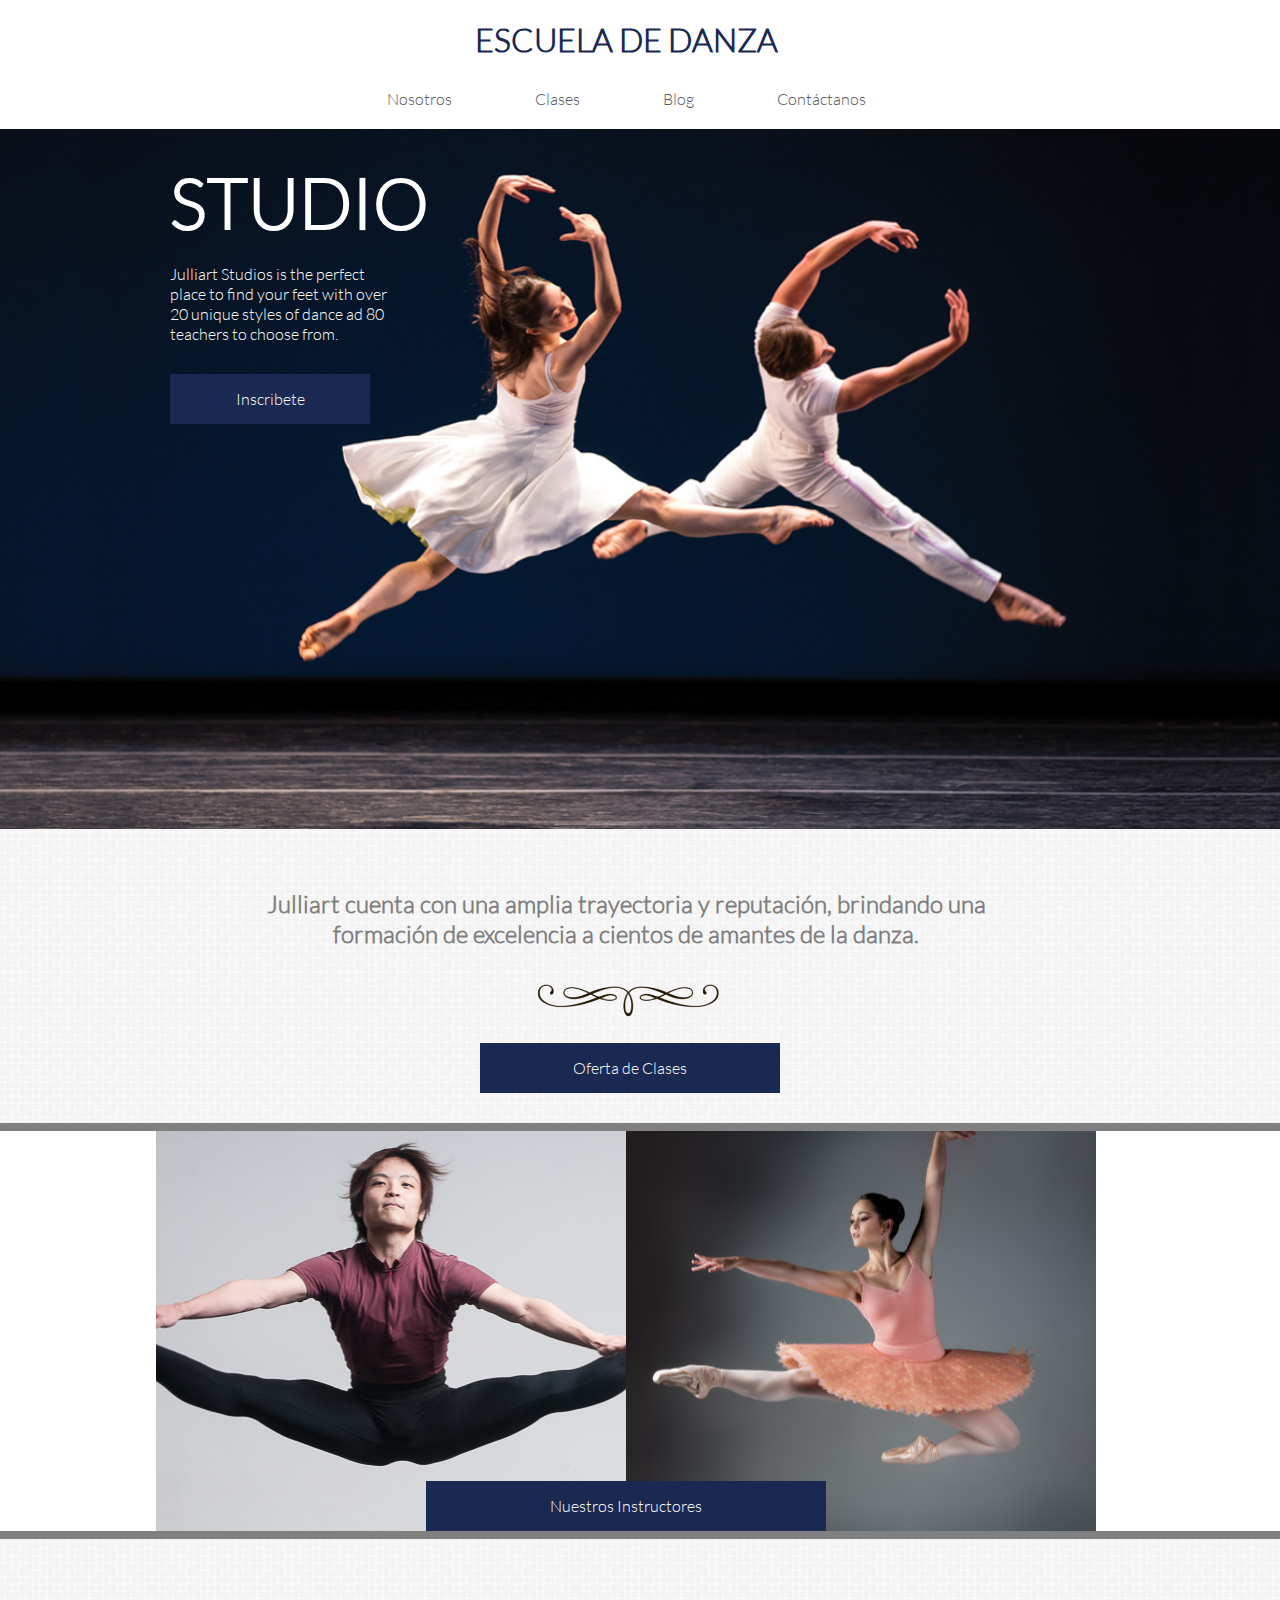
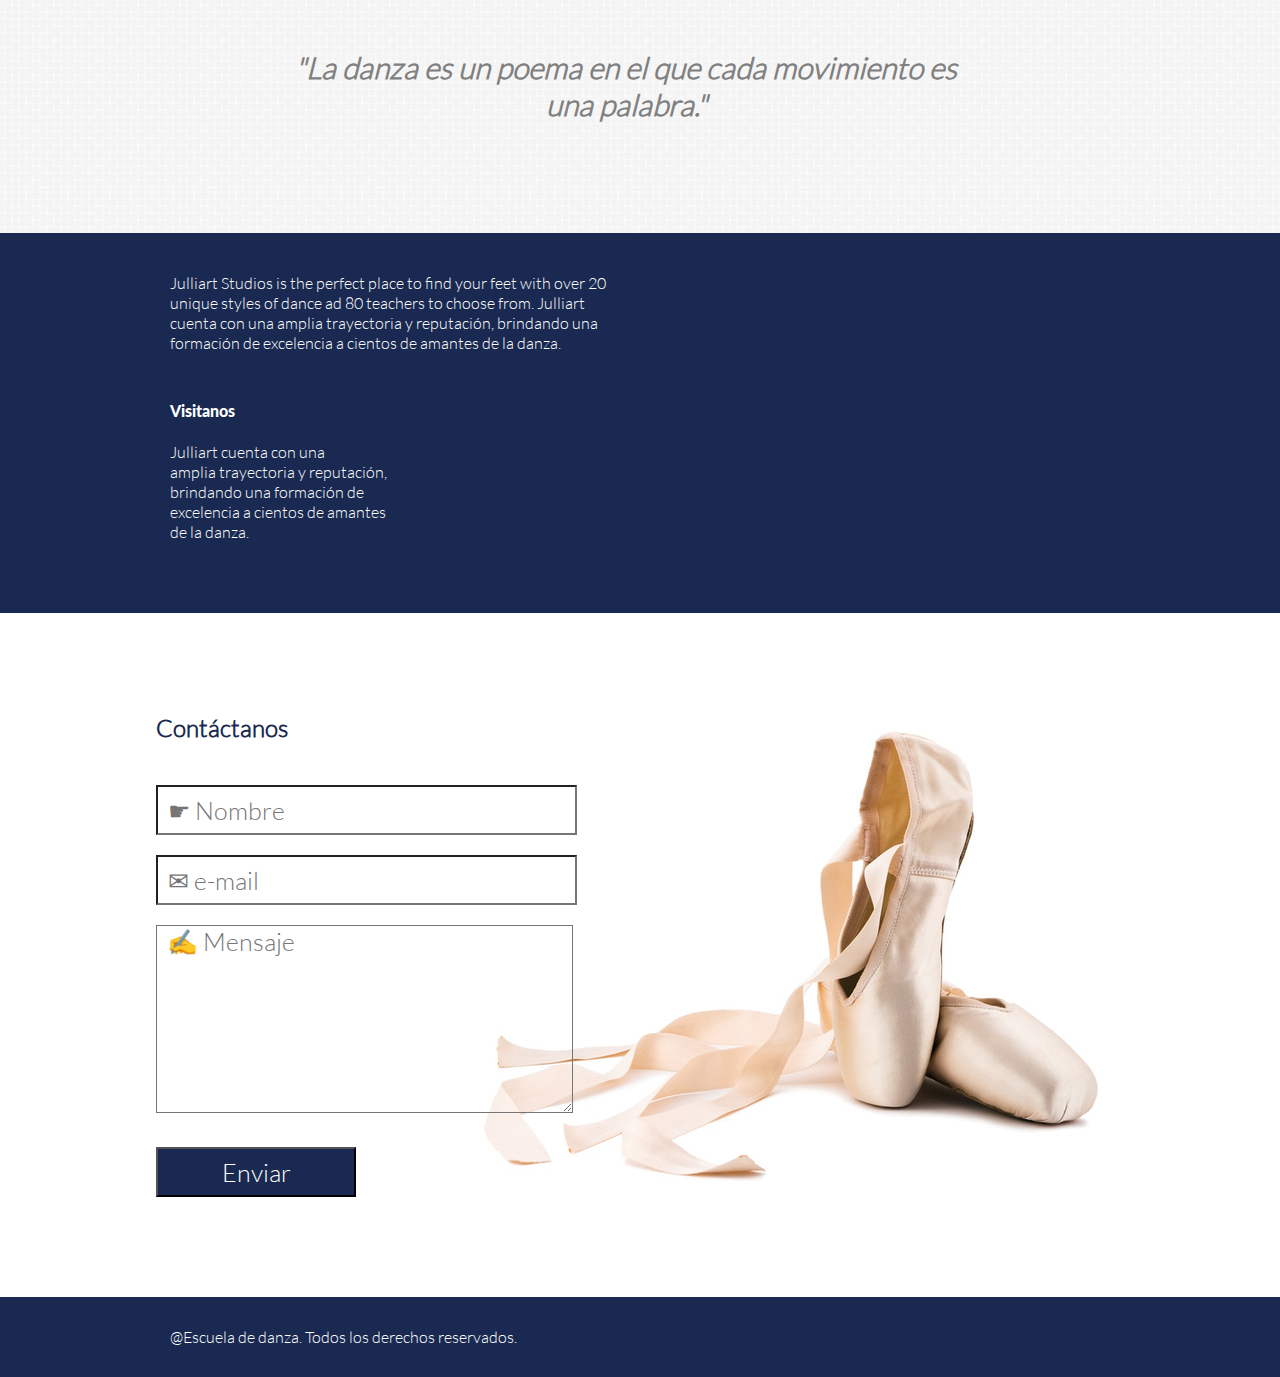
<file: index.html>
<!DOCTYPE html>
<html>
<head>
	<meta charset="UTF-8">
	<title>Escuela de Danza</title>
	<link rel='stylesheet' type='text/css' href='http://fonts.googleapis.com/css?family=Montserrat:400,700'>
	<link rel="stylesheet" type="text/css" href="css/grid-system.css">
	<link rel="stylesheet" type="text/css" href="css/utilities.css">
	<link rel="stylesheet" type="text/css" href="css/common.css">
	<link rel="stylesheet" type="text/css" href="css/main.css">
</head>
<body>
	<header>
		<div class="container">
			<div class="row">
				<a href="index.html"><h1>ESCUELA DE DANZA</h1></a>
			</div>
			<div class="row">
				<nav class="nav-header">
					<li><a href="nosotros.html">Nosotros</a></li>
					<li><a href="clases.html">Clases</a></li>
					<li><a href="blog.html">Blog</a></li>
					<li><a href="index.html#contacto">Contáctanos</a></li>
				</nav>
			</div>
		</div>
	</header>
	<section class="studio">
		<div class="container">
			<div class="row">
				<div class="col-12">
					<div class="texto col-3">
						<h2>STUDIO</h2>
						<br>
						<p>Julliart Studios is the perfect place to find your feet with over 20 unique styles of dance ad 80 teachers to choose from.</p>
						<a href=""><div class="boton_inscribete"><p>Inscribete</p></div></a>
					</div>
				</div>
			</div>
		</div>
	</section>
	<section class="fondo_dos">
		<div class="container">
			<div class="row">
				<div class="col-12">
					<h2>Julliart cuenta con una amplia trayectoria y reputación, brindando una formación de excelencia a cientos de amantes de la danza.</h2>
					<img src="img/decoration_1.png">
					<a href=""><div class="boton_oferta"><p>Oferta de Clases</p></div></a>
				</div>
			</div>
		</div>
	</section>
	<section class="instructores">
		<div class="container">
			<div class="row">
				<div class="instructor1 col-6">
				</div>
				<div class="instructor2 col-6">
				</div>
				<a href=""><div class="boton_instructor">Nuestros Instructores</div></a>
			</div>
		</div>
	</section>
	<section class="fondo_tres">
		<div class="container">
			<div class="row">
				<div class="col-12">
					<h2><i>"La danza es un poema en el que cada movimiento es una palabra."</i></h2>
				</div>
			</div>
		</div>
	</section>
	<section class="visitanos">
		<div class="container">
			<div class="row">
				<div class="col-6">
					<p>Julliart Studios is the perfect place to find your feet with over 20 unique styles of dance ad 80 teachers to choose from. Julliart cuenta con una amplia trayectoria y reputación, brindando una formación de excelencia a cientos de amantes de la danza.</p>
					<br>
					<h4>Visitanos</h4>
					<p>Julliart cuenta con una</p><p>amplia trayectoria y reputación, </p>brindando una formación de </p><p>excelencia a cientos de amantes<p> de la danza.</p>
				</div>
				<div class="col-6">
					<iframe src="https://www.google.com/maps/embed?pb=!1m10!1m8!1m3!1d15054.058405965086!2d-99.17330439999999!3d19.39015935!3m2!1i1024!2i768!4f13.1!5e0!3m2!1ses-419!2smx!4v1455805784728" width="400" height="300" frameborder="0" style="border:0" allowfullscreen></iframe>
				</div>
			</div>
		</div>
	</section>
	<section>
		<div class="container contactanos">
			<div class="row">
				<div class="formulario col-6">
					<h2><a name="contacto">Contáctanos</a></h2>
					<form id="contact_form" action="#" method="" enctype="">
						<label for="name"></label><br />
						<input id="name" class="input" name="name" type="text" value="" size="30" placeholder= "&#9755 Nombre" /><br />
						<label for="email"></label><br />
						<input id="email" class="input" name="email" type="text" value="" size="30" placeholder= "&#9993 e-mail"/><br />
						<label for="message"></label><br />
						<textarea id="message" class="input_2" name="message" rows="6" cols="30" placeholder= "&#9997 Mensaje"></textarea><br />
						<input id="submit_button" type="submit" value="Enviar" />
					</form>	
				</div>
			</div>
		</div>
	</section>
	<footer>
		<div class="container">
			<p>@Escuela de danza. Todos los derechos reservados.</p>
		</div>
	</footer>
</body>
</html>
</file>
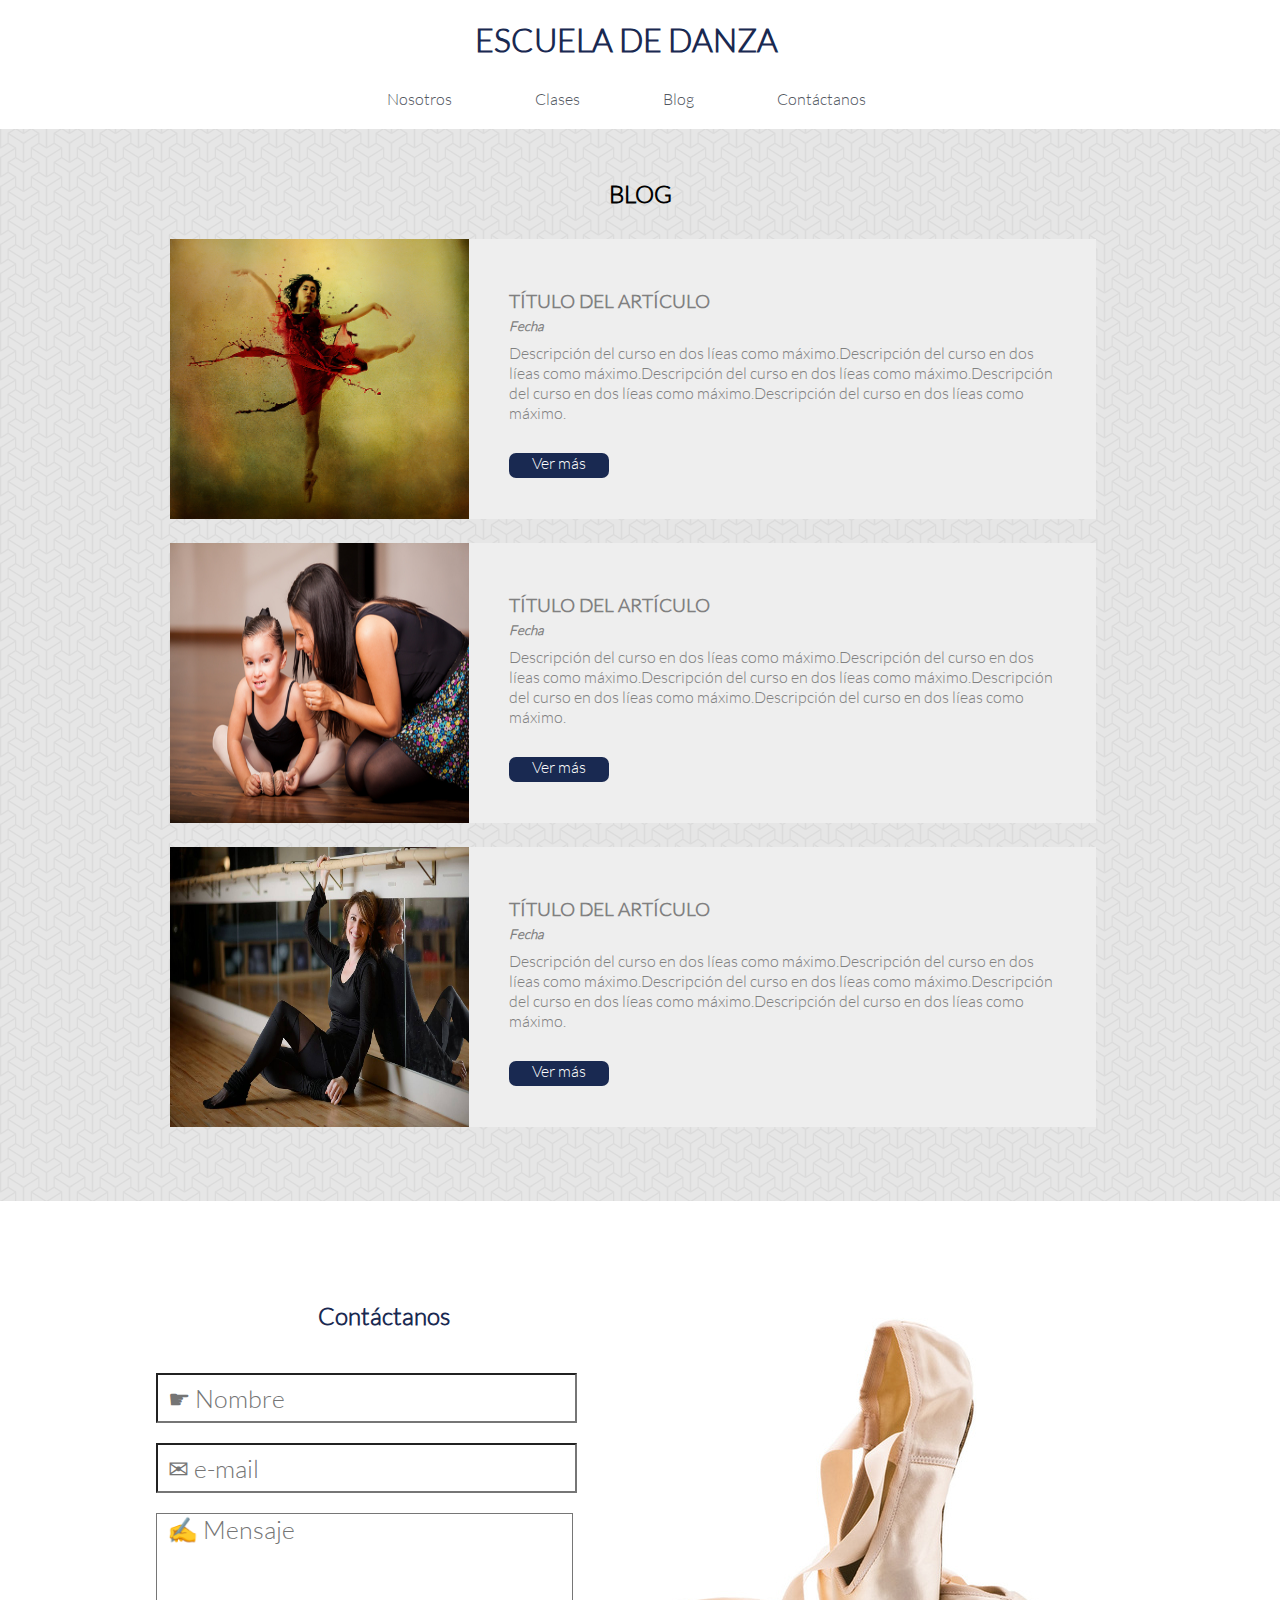
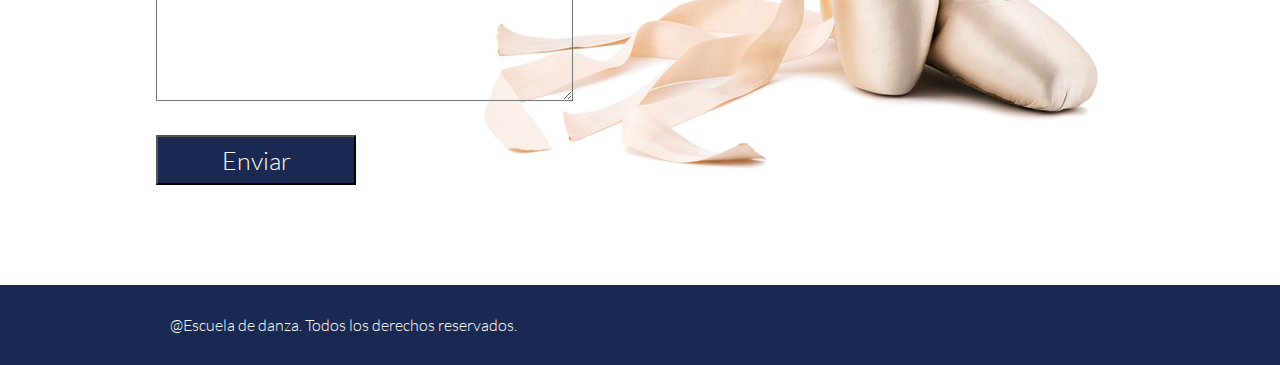
<file: blog.html>
<!DOCTYPE html>
<html>
<head>
	<meta charset="UTF-8">
	<title>Escuela de Danza</title>
	<link rel='stylesheet' type='text/css' href='http://fonts.googleapis.com/css?family=Montserrat:400,700'>
	<link rel="stylesheet" type="text/css" href="css/grid-system.css">
	<link rel="stylesheet" type="text/css" href="css/utilities.css">
	<link rel="stylesheet" type="text/css" href="css/common.css">
	<link rel="stylesheet" type="text/css" href="css/blog.css">
</head>
<body>
	<header>
		<div class="container">
			<div class="row">
				<a href="index.html"><h1>ESCUELA DE DANZA</h1></a>
			</div>
			<div class="row">
				<nav class="nav-header">
					<li><a href="nosotros.html">Nosotros</a></li>
					<li><a href="clases.html">Clases</a></li>
					<li><a href="blog.html">Blog</a></li>
					<li><a href="blog.html#contacto">Contáctanos</a></li>
				</nav>
			</div>
		</div>
	</header>
	<section class="fondo_pilar">
		<div class="container">
			<h2>BLOG</h2>
			<div class="row">
				<div class="col-4">
					<img src="img/blog1.jpg">
				</div>
				<div class="gris col-8">
					<h3>TÍTULO DEL ARTÍCULO</h3>
					<h5>Fecha</h5>
					<p>Descripción del curso en dos líeas como máximo.Descripción del curso en dos líeas como máximo.Descripción del curso en dos líeas como máximo.Descripción del curso en dos líeas como máximo.Descripción del curso en dos líeas como máximo.</p>
					<a href=""><div class="boton_ver">Ver más</div></a>
				</div>
			</div>
			<div class="row">
				<div class="col-4">
					<img src="img/profesor_5jpg.jpg">
				</div>
				<div class="gris col-8">
					<h3>TÍTULO DEL ARTÍCULO</h3>
					<h5>Fecha</h5>
					<p>Descripción del curso en dos líeas como máximo.Descripción del curso en dos líeas como máximo.Descripción del curso en dos líeas como máximo.Descripción del curso en dos líeas como máximo.Descripción del curso en dos líeas como máximo.</p>
					<a href=""><div class="boton_ver">Ver más</div></a>
				</div>
			</div>
			<div class="row">
				<div class="col-4">
					<img src="img/instructor_3.jpg">
				</div>
				<div class="gris col-8">
					<h3>TÍTULO DEL ARTÍCULO</h3>
					<h5>Fecha</h5>
					<p>Descripción del curso en dos líeas como máximo.Descripción del curso en dos líeas como máximo.Descripción del curso en dos líeas como máximo.Descripción del curso en dos líeas como máximo.Descripción del curso en dos líeas como máximo.</p>
					<a href=""><div class="boton_ver">Ver más</div></a>
				</div>
			</div>
		</div>
	</section>
	<section>
		<div class="container contactanos">
			<div class="row">
				<div class="formulario col-6">
					<h2><a name="contacto">Contáctanos</a></h2>
					<form id="contact_form" action="#" method="" enctype="">
						<label for="name"></label><br />
						<input id="name" class="input" name="name" type="text" value="" size="30" placeholder= "&#9755 Nombre" /><br />
						<label for="email"></label><br />
						<input id="email" class="input" name="email" type="text" value="" size="30" placeholder= "&#9993 e-mail"/><br />
						<label for="message"></label><br />
						<textarea id="message" class="input_2" name="message" rows="6" cols="30" placeholder= "&#9997 Mensaje"></textarea><br />
						<input id="submit_button" type="submit" value="Enviar" />
					</form>
				</div>
			</div>
		</div>
	</section>
	<footer>
		<div class="container">
			<p>@Escuela de danza. Todos los derechos reservados.</p>
		</div>
	</footer>
</body>
</html>
</file>
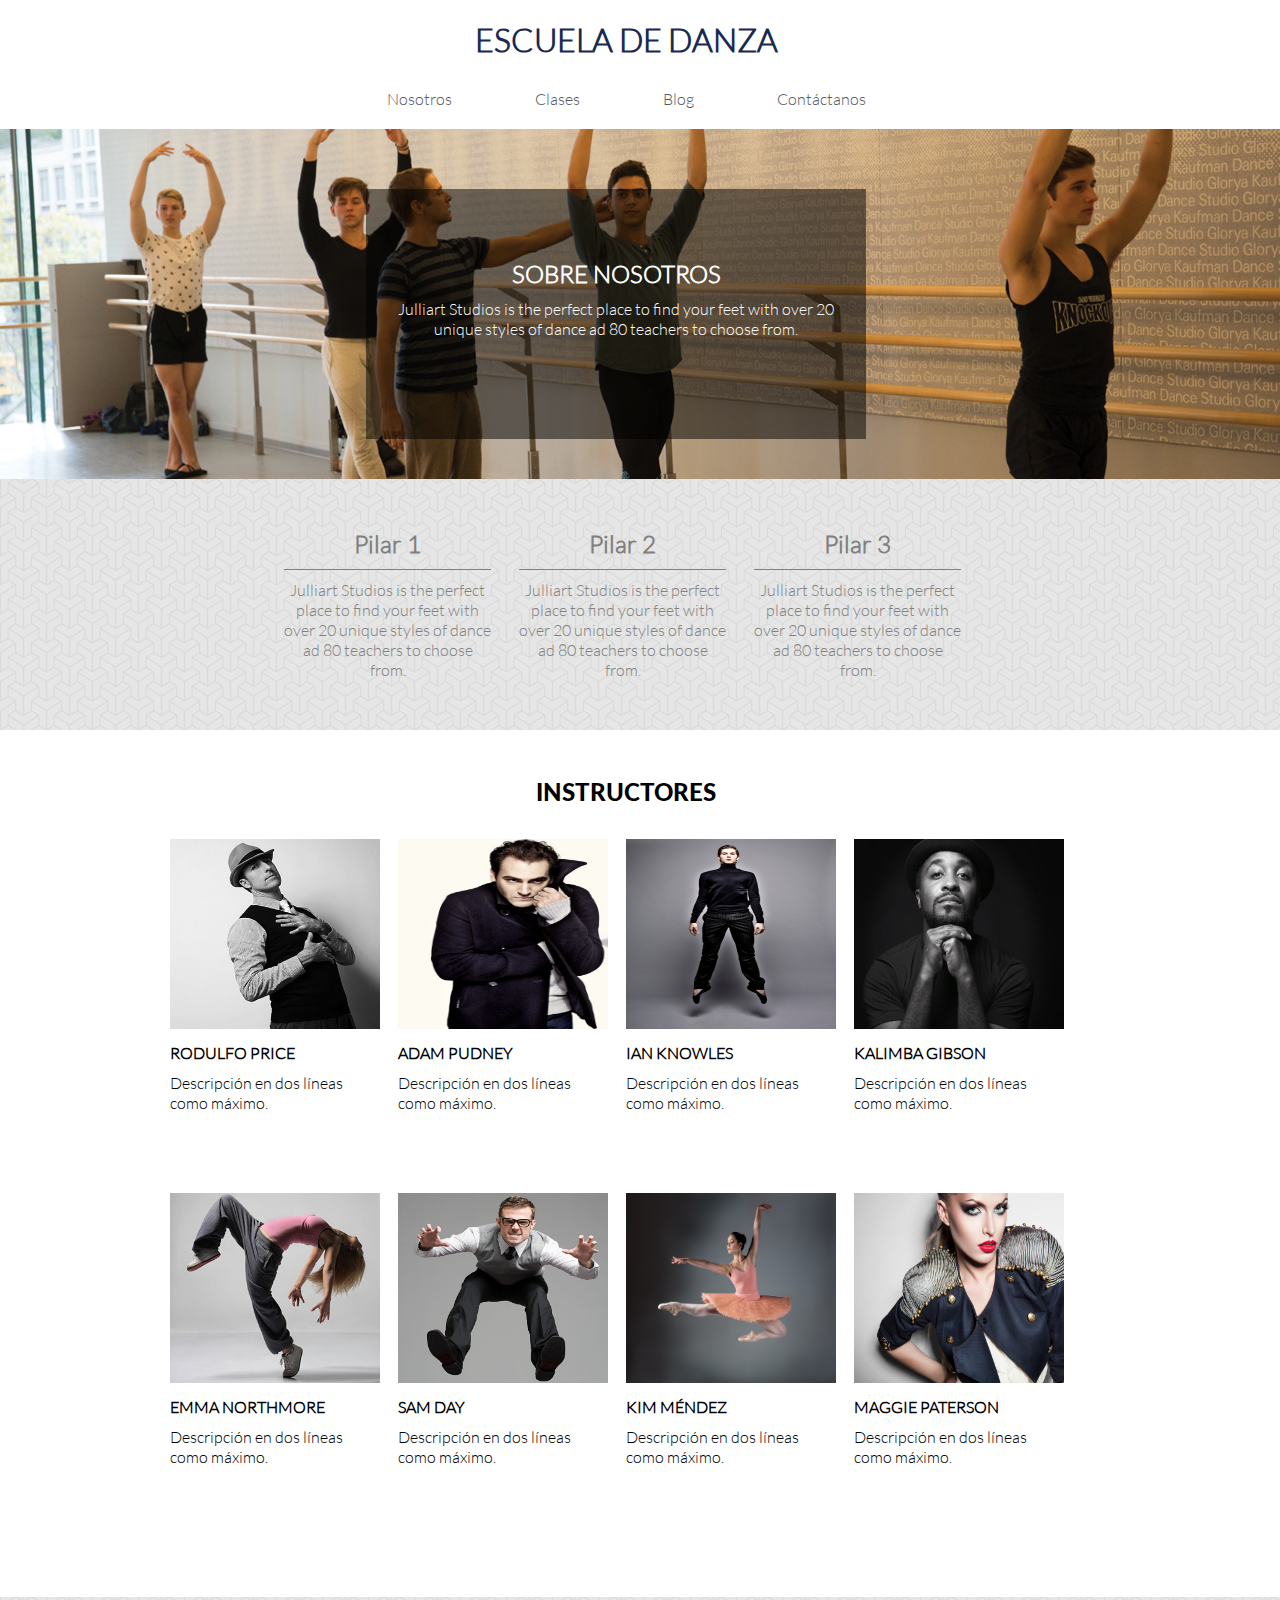
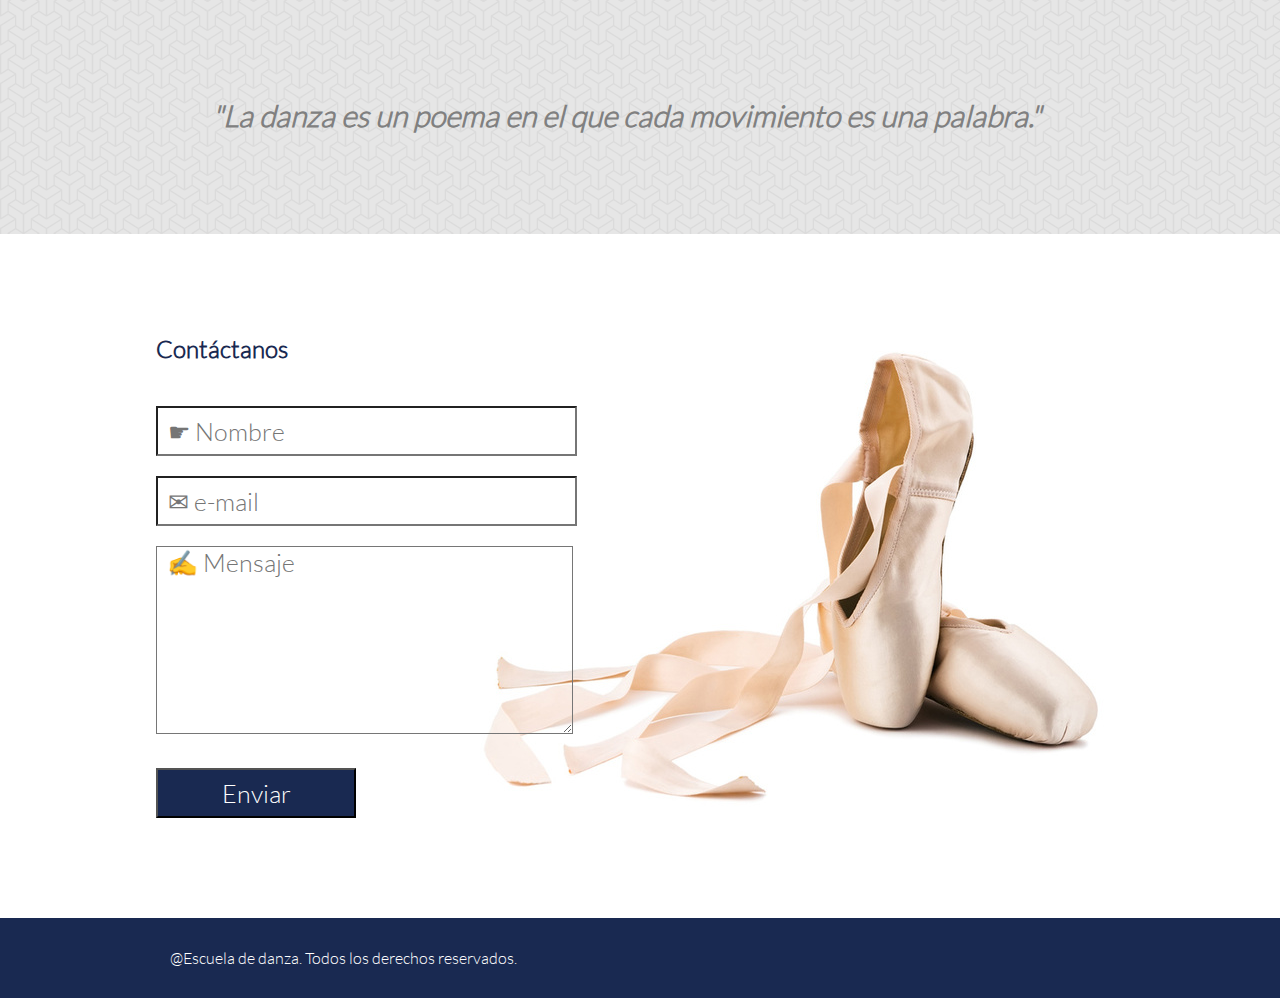
<file: nosotros.html>
<!DOCTYPE html>
<html>
<head>
	<meta charset="UTF-8">
	<title>Escuela de Danza</title>
	<link rel='stylesheet' type='text/css' href='http://fonts.googleapis.com/css?family=Montserrat:400,700'>
	<link rel="stylesheet" type="text/css" href="css/grid-system.css">
	<link rel="stylesheet" type="text/css" href="css/utilities.css">
	<link rel="stylesheet" type="text/css" href="css/common.css">
	<link rel="stylesheet" type="text/css" href="css/nosotros.css">
</head>
<body>
	<header>
		<div class="container">
			<div class="row">
				<a href="index.html"><h1>ESCUELA DE DANZA</h1></a>
			</div>
			<div class="row">
				<nav class="nav-header">
					<li><a href="nosotros.html">Nosotros</a></li>
					<li><a href="clases.html">Clases</a></li>
					<li><a href="blog.html">Blog</a></li>
					<li><a href="nosotros.html#contacto">Contáctanos</a></li>
				</nav>
			</div>
		</div>
	</header>
	<section class="nosotros">
		<div class="container">
			<div class="row">
				<div class="cuadro col-12">
					<h2>SOBRE NOSOTROS</h2>
					<p>Julliart Studios is the perfect place to find your feet with over 20 unique styles of dance ad 80 teachers to choose from.</p>
				</div>
				<div class="cuadro_fondo">
				</div>
			</div>
		</div>
	</section>
	<section class="fondo_pilar">
		<div class="container">
			<div class="row">
				<div class="col-3">
					<h2>Pilar 1</h2>
					<p>Julliart Studios is the perfect place to find your feet with over 20 unique styles of dance ad 80 teachers to choose from.</p>
				</div>
				<div class="col-3">
					<h2>Pilar 2</h2>
					<p>Julliart Studios is the perfect place to find your feet with over 20 unique styles of dance ad 80 teachers to choose from.</p>
				</div>
				<div class="col-3">
					<h2>Pilar 3</h2>
					<p>Julliart Studios is the perfect place to find your feet with over 20 unique styles of dance ad 80 teachers to choose from.</p>
				</div>
			</div>
		</div>
	</section>
	<section class="inst">
		<div class="container">
			<div class="row">
				<div class="col-12">
					<h2>INSTRUCTORES</h2>
				</div>
			</div>
			<div class="row">
				<div class="profesores col-12">
					<div class="row">
						<div class="col-3">
							<img src="img/profesor_4.jpg">
							<h4>RODULFO PRICE</h4>
							<p>Descripción en dos líneas como máximo.</p>
						</div>
						<div class="col-3">
							<img src="img/profesor_14.jpg">
							<h4>ADAM PUDNEY</h4>
							<p>Descripción en dos líneas como máximo.</p>
						</div>
						<div class="col-3">
							<img src="img/profesor_1.jpg">
							<h4>IAN KNOWLES</h4>
							<p>Descripción en dos líneas como máximo.</p>
						</div>
						<div class="col-3">
							<img src="img/profesor_10.jpg">
							<h4>KALIMBA GIBSON</h4>
							<p>Descripción en dos líneas como máximo.</p>
						</div>
					</div>
					<div class="row">
						<div class="col-3">
							<img src="img/profesor_11.jpg">
							<h4>EMMA NORTHMORE</h4>
							<p>Descripción en dos líneas como máximo.</p>
						</div>
						<div class="col-3">
							<img src="img/profesor_12.jpg">
							<h4>SAM DAY</h4>
							<p>Descripción en dos líneas como máximo.</p>
						</div>
						<div class="col-3">
							<img src="img/profesor_9.jpg">
							<h4>KIM MÉNDEZ</h4>
							<p>Descripción en dos líneas como máximo.</p>
						</div>
						<div class="col-3">
							<img src="img/profesor_15.jpg">
							<h4>MAGGIE PATERSON</h4>
							<p>Descripción en dos líneas como máximo.</p>
						</div>
					</div>
				</div>
			</div>
		</div>
	</section>
	<section class="fondo_pilar2">
		<div class="container">
			<div class="row">
				<div class="col-12">
					<h2><i>"La danza es un poema en el que cada movimiento es una palabra."</i></h2>
				</div>
			</div>
		</div>
	</section>
	<section>
		<div class="container contactanos">
			<div class="row">
				<div class="formulario col-6">
					<h2><a name="contacto">Contáctanos</a></h2>
					<form id="contact_form" action="#" method="" enctype="">
						<label for="name"></label><br />
						<input id="name" class="input" name="name" type="text" value="" size="30" placeholder= "&#9755 Nombre" /><br />
						<label for="email"></label><br />
						<input id="email" class="input" name="email" type="text" value="" size="30" placeholder= "&#9993 e-mail"/><br />
						<label for="message"></label><br />
						<textarea id="message" class="input_2" name="message" rows="6" cols="30" placeholder= "&#9997 Mensaje"></textarea><br />
						<input id="submit_button" type="submit" value="Enviar" />
					</form>	
				</div>
			</div>
		</div>
	</section>
	<footer>
		<div class="container">
			<p>@Escuela de danza. Todos los derechos reservados.</p>
		</div>
	</footer>
</body>
</html>
</file>
<file: css/grid-system.css>
/* GLOBAL */
* {
  box-sizing: border-box;
  margin: 0;
  padding: 0;
 }

.text-center {
	text-align: center;
}

.text-right {
	text-align: right;
}

/* Grid system */

.container {
	width: 968px;
	padding-left: 14px; 
	padding-right: 14px;
	margin: 0px auto;
	position: relative;
}

.container-fluid {
	width: 100%;
}

.row {
	width: 100%;
	margin-left: -14px;
	margin-right: -14px;
}

.row:before, .row:after{
  content: " ";
  display: table;
}

.row:after {
  clear: both;
}

[class*="col-"] {
	min-height: 7px;
	padding: 0 14px;
	float: left;
}

.col-1 {
	/* (1 / 12) x 100 */
	width: 8.333333%;
} 

.col-2 {
	/* (2 / 12) x 100 */
	width: 16.666667%;
} 

.col-3 {
	/* (3 / 12) x 100 */
	width: 25%;
} 

.col-4 {
	/* (4 / 12) x 100 */
	width: 33.333333%;
}

.col-5 {
	/* (5 / 12) x 100 */
	width: 41.666667%;
}

.col-6 {
	/* (6 / 12) x 100 */
	width: 50%;
} 

.col-7 {
	/* (7 / 12) x 100 */
	width: 58.333333%;
}

.col-8 {
	/* (8 / 12) x 100 */
	width: 66.666667%;
}

.col-9 {
	/* (9 / 12) x 100 */
	width: 75%;
}

.col-10 {
	/* (10 / 12) x 100 */
	width: 83.333333%;
}

.col-11 {
	/* (11 / 12) x 100 */
	width: 91.666667%;
}

.col-12 {
	/* (12 / 12) x 100 */
	width: 100%;
}
</file>
<file: css/utilities.css>
/*Global*/
*{
	font-family: "Latolight";
}

@font-face{
	font-family: LatoHeavy;
	src: url(../fonts/LatoHeavy.ttf);
}
@font-face{
	font-family:Latolight ;
	src: url(../fonts/Latolight.ttf);
}
@font-face{
	font-family: DolceVita;
	src: url(../fonts/DolceVita.ttf);
}
@font-face{
	font-family: Neoteric-Bold;
	src: url(../fonts/Neoteric-Bold.ttf);
}

/* Shortcuts */

.pd-0{
	padding: 0;
}
.pt-5{
	padding-top: 5%;
}
.pb-5{
	padding-bottom: 5%;
}
.mg-0{
	margin: 0;
}
.w-100{
	width: 100%;
}
.lh{
	line-height: 1.5;
}
.text-center{
	text-align: center;
}
.text-left{
	text-align: left;
}
.text-white{
	color: white;
}
.text-gray{
	color: rgb(83, 88, 95);
}
.text-blue{
 color: #192951;
}
.a-none-decoration{
	text-decoration: none;
}
.bg-gray{
	background-color: rgb(244, 244, 244);
}
.bg-img-block{
	background-size: cover;
	background-repeat: no-repeat;
	background-position: center;
}
</file>
<file: css/common.css>
header h1 {
	color: #192951;
	padding-top: 10px;
}
header {
	text-align: center;
}
header a, li {
	text-decoration: none;
	color: rgb(83, 88, 95);
	list-style-type: none;
	display: inline-block;
	padding: 10px 20px ;
}
nav a:hover {
	color: #192951;
}
.contactanos {
	background-image: url(../img/shoes_!.jpg);
	background-repeat: no-repeat;
	background-position: right;
	padding: 100px 0px;
}
.contactanos h2 {
	color: #192951;
	font-family: LatoHeavy;
	padding-bottom: 20px;
}
.fondo_pilar {
	background-image: url(../img/tile2.png);
	padding: 50px 0px;
	color: gray;
	text-align: center;
}
footer {
	background-color: #192951;
	padding: 30px 0px;
}
footer p {
	color: white;

}
#submit_button {
	height: 50px;
	width: 200px;
	background-color: #192951;
	color: white;
	font-size: 25px;
}
.input {
	height: 50px;
}
.input, .input_2 {
	font-size: 25px;
	margin-left: 0px;
	padding-left: 10px;
	background-color: transparent;
}
.input_2 {
	margin-bottom: 30px;
}
</file>
<file: css/main.css>
.studio {
	background-image: url(../img/dance_1.jpg);
	background-size: cover;
	background-repeat: no-repeat;
	background-position: center;
	height: 700px;
	color: white;
}
.studio p {
	font-family: Latolight;
	padding-bottom: 30px;
}
.studio .texto {
	padding: 30px 0px;
}
.studio a {
	text-decoration: none;
	color: white;
}
.studio h2 {
	font-size: 70px;
}
.boton_inscribete {
	width: 200px;
	height: 50px;
	background-color: #192951;
	padding: 15px 0px;
	text-align: center;
}
.fondo_dos {
	background-image: url(../img/textura_2.jpg);
	text-align: center;
	border-bottom: 8px solid gray;
	color: gray;
	padding: 30px 0px;
}
.fondo_dos h2 {
	padding: 30px 50px 10px;
}
.fondo_dos a {
	color: white;
	text-decoration: none;
}
.fondo_dos img {
	margin: -60px 0px;
	width: 200px;
}
.boton_oferta {
	width: 300px;
	height: 50px;
	background-color: #192951;
	padding: 15px 0px;
	text-align: center;
	margin-left: 310px;
}
.instructor1 {
	background: url(../img/instructor_4.jpg);
	background-repeat: no-repeat;
	background-position: center;
	position: relative;
	height: 400px;
	width: 470px;
}
.instructor2 {
	background: url(../img/profesor_9.jpg);
	background-repeat: no-repeat;
	background-position: center;
	float: right;
	height: 400px;
	width: 470px;
}
.instructores a {
	text-decoration: none;
	position: absolute;
	color: white;
}
.boton_instructor {
	width: 400px;
	height: 50px;
	background-color: #192951;
	padding: 15px 0px;
	text-align: center;
	margin: 350px -200px;
}
.fondo_tres {
	background-image: url(../img/textura_2.jpg);
	border-top: 8px solid gray;
}
.fondo_tres h2 {
	padding: 110px;
	text-align: center;
	font-size: 30px;
	color: gray;
}
.visitanos {
	background-color: #192951;
	padding: 40px;
	color: white;
}
.visitanos h4 {
	padding-top: 30px;
	padding-bottom: 20px;
	font-family: LatoHeavy;
}
iframe {
	float: right;
}
</file>
<file: css/blog.css>
.gris {
	background-color: #eee;
	height: 280px;
	padding: 50px 40px 0px;
	color: gray;
	text-align: left;
}
.fondo_pilar img {
	width: 300px;
	height: 280px;
}
.fondo_pilar .row {
	padding-bottom: 20px;
}
.gris h3 {
	padding-bottom: 5px;
}
.gris h5 {
	padding-bottom: 9px;
	font-style: italic;
}
.boton_ver {
	height: 25px;
	width: 100px;
	border-radius: 7px;
	background-color: #192951;
	color: white;
	text-align: center;
	margin: 30px 0px;
}
a {
	text-decoration: none;
}
h2 {
	text-align: center;
	padding-bottom: 30px;
	color: black;
}
</file>
<file: css/nosotros.css>
.nosotros {
	background-image: url(../img/dance_7.jpg);
	background-size: cover;
	background-repeat: no-repeat;
	background-position: center;
	padding: 30px 0px 50px;
}
.cuadro {
	width: 500px;
	position: relative;
	display: inline-block;
	margin: 60px 210px;
	padding: 30px;
	color: white;
	text-align: center;
	z-index: 1;
}
.cuadro_fondo {
	position: absolute;
	left: 210px;
	top: 30px;
	display: inline-block;
	height: 250px;
	width: 500px;
	background-color: black;
	opacity: 0.5;
}
.cuadro h2 {
	line-height: 50px;
}
.fondo_pilar {
	background-image: url(../img/tile2.png);
	padding: 50px 0px;
	color: gray;
	text-align: center;
}
.fondo_pilar h2 {
	border-bottom: 1px solid gray;
	padding-bottom: 10px;
	margin-bottom: 10px;
}
.fondo_pilar .row {
	margin-left: 100px ;
}
.profesores img {
	width: 210px;
	height: 190px;
}
.profesores .row {
	padding-bottom: 80px;
}
.profesores h4 {
	padding: 10px 0px;
}
.inst {
	padding: 50px 0px;
}
.inst h2 {
	padding-bottom: 30px;
	text-align: center;
	font-family: LatoHeavy;
}
.fondo_pilar2 {
	background-image: url(../img/tile2.png);
	padding: 100px 0px;
	color: gray;
	text-align: center;
	font-size: 20px;
}
</file>
